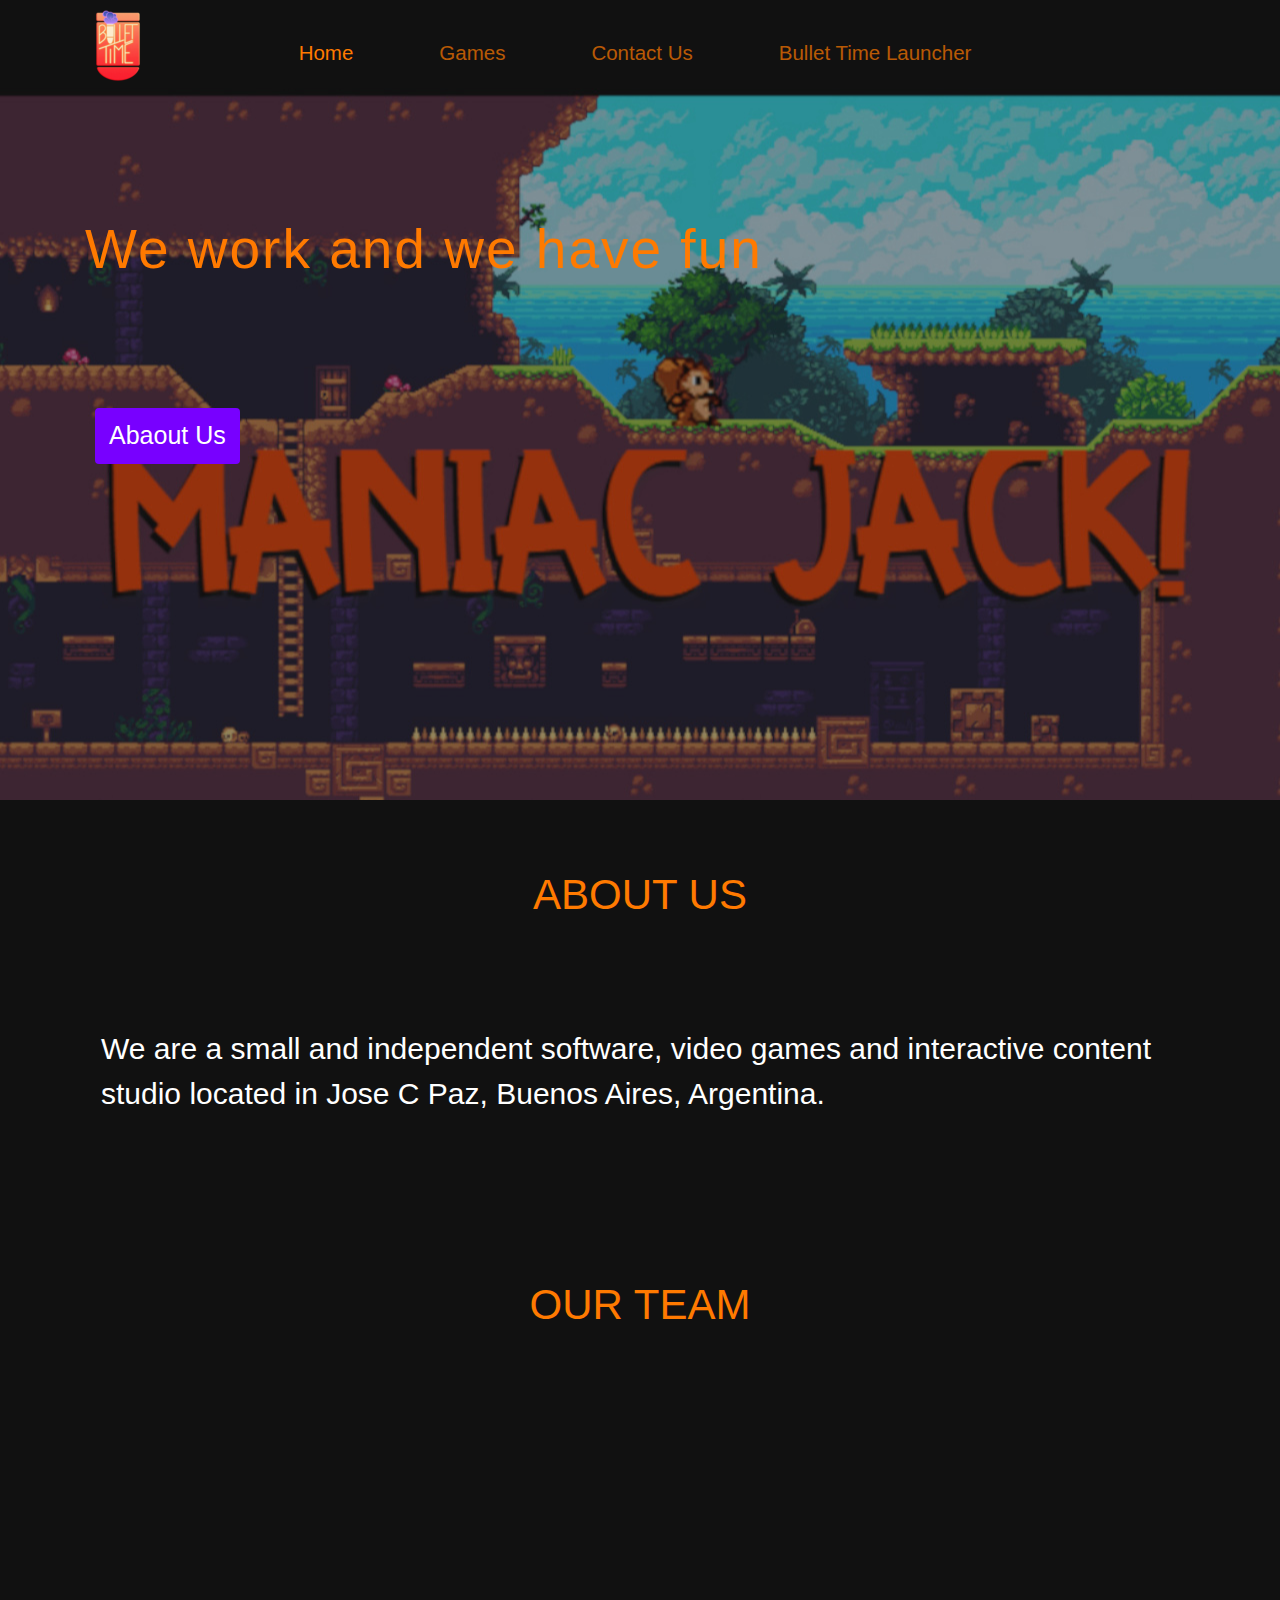
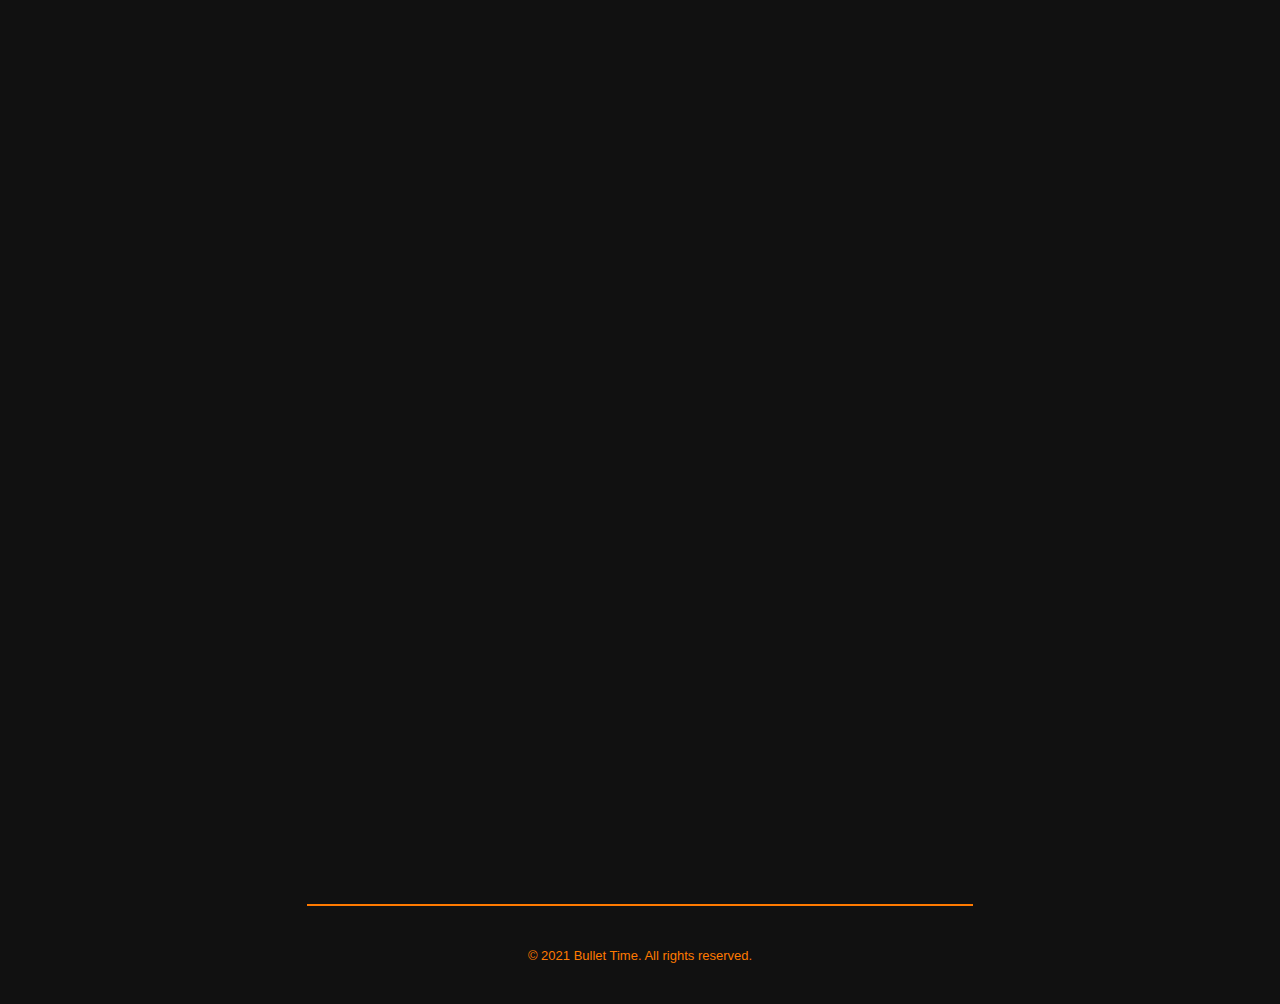
<file: index.html>
<!DOCTYPE html>
<!--
	App by FreeHTML5.co
	Twitter: http://twitter.com/fh5co
	URL: http://freehtml5.co
-->
<html lang="en">
<head>
	<meta charset="UTF-8">
	<title>Bullet Time &mdash;Home</title>
	<link rel="icon" href="img/Logo.png">
	<meta name="viewport" content="width=device-width, initial-scale=1.0">
	<meta name="description" content="Free HTML5 Website Template by FreeHTML5.co" />
	<meta name="keywords" content="free website templates, free html5, free template, free bootstrap, free website template, html5, css3, mobile first, responsive" />
	<meta name="author" content="FreeHTML5.co" />

	<!-- Facebook and Twitter integration -->
	<meta property="og:title" content=""/>
	<meta property="og:image" content=""/>
	<meta property="og:url" content=""/>
	<meta property="og:site_name" content=""/>
	<meta property="og:description" content=""/>
	<meta name="twitter:title" content="" />
	<meta name="twitter:image" content="" />
	<meta name="twitter:url" content="" />
	<meta name="twitter:card" content="" />

	<!-- Bootstrap  -->
	<link rel="stylesheet" href="css/bootstrap.css">
	<!-- Owl Carousel  -->
	<link rel="stylesheet" href="css/owl.carousel.css">
	<link rel="stylesheet" href="css/owl.theme.default.min.css">
	<!-- Animate.css -->
	<link rel="stylesheet" href="css/animate.css">
	<!-- Font Awesome -->
	<link rel="stylesheet" href="https://use.fontawesome.com/releases/v5.0.13/css/all.css" integrity="sha384-DNOHZ68U8hZfKXOrtjWvjxusGo9WQnrNx2sqG0tfsghAvtVlRW3tvkXWZh58N9jp" crossorigin="anonymous">

	<!-- Theme style  -->
	<link rel="stylesheet" href="css/style2.css">
</head>
<body>


<div id="page-wrap">



	<!-- ==========================================================================================================
													   HERO
		 ========================================================================================================== -->

	<div id="fh5co-hero-wrapper">
		<nav class="container navbar navbar-expand-lg main-navbar-nav navbar-light">
			<!--<a class="navbar-brand" href="">Bullet Time</a>-->
			<img class="navbar-brand" src="img/Logo.png">
			<button class="navbar-toggler" type="button" data-toggle="collapse" data-target="#navbarSupportedContent" aria-controls="navbarSupportedContent" aria-expanded="false" aria-label="Toggle navigation">
				<span class="navbar-toggler-icon"></span>
			</button>

			<div class="collapse navbar-collapse" id="navbarSupportedContent">
				<ul class="navbar-nav nav-items-center ml-auto mr-auto">
					<li class="nav-item active">
						<a class="nav-link" href="index.html">Home <span class="sr-only">(current)</span></a>
					</li>
					<li class="nav-item">
						<a class="nav-link" href="#" onclick="$('#fh5co-features').goTo();return false;">Games</a>
					</li>
					<li class="nav-item">
						<a class="nav-link" href="#" onclick="$('#fh5co-reviews').goTo();return false;">Contact Us</a>
					</li>
					<li class="nav-item">
						<a class="nav-link" href="launcher.html"  onclick="$('#fh5co-download').goTo();return false;">Bullet Time Launcher</a>
					</li>
				</ul>
				<div class="social-icons-header">
					<a href="https://www.youtube.com/channel/UCRZZSlo4CRbcIRt1U3UCq7A" target="_blank"><i class="fab fa-youtube"></i></a>
					<a href="https://www.instagram.com/bulletime_games/" target="_blank"><i class="fab fa-instagram"></i></a>
					<a href="https://www.linkedin.com/company/42395748/admin/" target="_blank"><i class="fab fa-linkedin"></i></a>
				</div>
			</div>
		</nav>

		<div class="container fh5co-hero-inner">
			<h1 class="animated fadeIn wow" data-wow-delay="0.4s">We work and we have fun</h1>
			<p class="animated fadeIn wow" data-wow-delay="0.67s"><br><br><!--Download and play the latest titles from Bullet Time Games</p>-->
			<!--<a class="btn btn-md download-btn-first wow fadeInLeft animated" data-wow-delay="0.85s" class="nav-link" href="https://www.dropbox.com/s/zvwowy1yvvfx1q5/Bullet%20Time%20Launcher.exe?dl=1" onclick="$('#fh5co-download').goTo();return false;">Download</a>-->
			<button class="btn btn-md features-btn-first animated fadeInLeft wow" data-wow-delay="0.95s" onclick="$('#fh5co-features').goTo();return false;">Abaout Us</button>
			<!--<img class="fh5co-hero-smartphone animated fadeInRight wow" data-wow-delay="1s" src="img/BulletTimeLauncher.jpg" alt="Smartphone">-->
		</div>


	</div> <!-- first section wrapper -->

	<!-- ==========================================================================================================
													 About
		 ========================================================================================================== -->

		 <div class="fh5co-advantages-outer" id="fh5co-features">
			<div class="container">
				<h1 class="second-title"><span class="span-perfect"><!--Perfect--></span> <span class="span-features">About Us</span></h1>
					<div class="container navbar navbar-expand-lg main-navbar-nav navbar-light">	
						<p class="grid-desc"><br><br>We are a small and independent software, video games and interactive content studio located in Jose C Paz, Buenos Aires, Argentina.</p>


				</div>
			</div>
		</div>

	<!-- ==========================================================================================================
													 ADVANTAGES
		 ========================================================================================================== -->

	<div class="fh5co-advantages-outer">
		<div class="container">
			<h1 class="second-title"><span class="span-perfect"><!--Perfect--></span> <span class="span-features">Our team</span></h1>
			<!--<small>Only necessary</small>-->

			<div class="row fh5co-advantages-grid-columns wow animated fadeIn" data-wow-delay="0.36s">

				<div class="col-sm-4">
					<img class="grid-image" src="img/Cami Serricchio.png" alt="Icon-1">
					<h1 class="grid-title">Camila Serricchio</h1>
					<p class="grid-desc">Audio Engineer</p>
					<a class="btn btn-md download-btn-first wow fadeInLeft animated" data-wow-delay="0.85s" class="nav-link" href="https://www.dropbox.com/s/zvwowy1yvvfx1q5/Bullet%20Time%20Launcher.exe?dl=1" onclick="$('#fh5co-download').goTo();return false;">Website</a>
				</div>

				<div class="col-sm-4">
					<img class="grid-image" src="img/Cristian Azcuenaga.jpg" alt="Icon-2">
					<h1 class="grid-title">Cristian Azcuenaga</h1>
					<p class="grid-desc">Lead 3d artist</p>
					<a class="btn btn-md download-btn-first wow fadeInLeft animated" data-wow-delay="0.85s" class="nav-link" href="https://www.dropbox.com/s/zvwowy1yvvfx1q5/Bullet%20Time%20Launcher.exe?dl=1" onclick="$('#fh5co-download').goTo();return false;">website</a>
				</div>

				<div class="col-sm-4">
					<img class="grid-image" src="img/Francisco Florio.jpg" alt="Icon-2">
					<h1 class="grid-title">Francisco Florio</h1>
					<p class="grid-desc">Programmer.</p>
					<a class="btn btn-md download-btn-first wow fadeInLeft animated" data-wow-delay="0.85s" class="nav-link" href="https://www.dropbox.com/s/zvwowy1yvvfx1q5/Bullet%20Time%20Launcher.exe?dl=1" onclick="$('#fh5co-download').goTo();return false;">Website</a>
				</div>

				<div class="col-sm-4">
					<img class="grid-image" src="img/Ignacio Peralta.jpg" alt="Icon-3">
					<h1 class="grid-title">Ignacio Peralta</h1>
					<p class="grid-desc">Programmer</p>
					<a class="btn btn-md download-btn-first wow fadeInLeft animated" data-wow-delay="0.85s" class="nav-link" href="https://nachoidev2.github.io" target="_blank" onclick="$('#fh5co-download').goTo();return false;">Website</a>
				</div>


			</div>
		</div>
	</div>



	<!-- ==========================================================================================================
													  SLIDER
		 ========================================================================================================== -->
<!--
	<div class="fh5co-slider-outer wow fadeIn" data-wow-delay="0.36s">
		<h1>SIMPLE WIDGETS</h1>
		<small>Drag and Drop</small>
		<div class="container fh5co-slider-inner">

			<div class="owl-carousel owl-theme">

				<div class="item"><img src="img/smartphone-2.png" alt=""></div>
				<div class="item"><img src="img/smartphone-2.png" alt=""></div>
				<div class="item"><img src="img/iphone.png" alt=""></div>
				<div class="item"><img src="img/smartphone-2.png" alt=""></div>


			</div>

		</div>
	</div>
-->

	<!-- ==========================================================================================================
													  FEATURES
		 ========================================================================================================== -->
<!--
	<div class="curved-bg-div wow animated fadeIn" data-wow-delay="0.15s"></div>
	<div id="fh5co-features" class="fh5co-features-outer">
		<div class="container">
			<div class="row fh5co-features-grid-columns">
				
				<div class="col-sm-6 in-order-1 wow animated fadeInLeft" data-wow-delay="0.22s">
					<div class="col-sm-image-container">
						<img class="img-float-left" src="img/smartphone-1.png" alt="smartphone-1">
						<span class="span-new">NEW</span>
						<span class="span-free">Free</span>
					</div>
				</div>

				<div class="col-sm-6 in-order-2 sm-6-content wow animated fadeInRight" data-wow-delay="0.22s">
					<h1>New Features</h1>
					<p>Lorem ipsum dolor sit amet, consectetur adipisicing elit. Aliquam dolor iste beatae ad adipisci, fugiat dignissimos pariatur, dolore nemo suscipit cum nisi earum voluptates nulla! </p>
					<span class="circle circle-first"><i class="fab fa-instagram"></i></span>
					<span class="circle circle-middle"><i class="fab fa-facebook"></i></span>
					<span class="circle circle-last"><i class="fab fa-twitter"></i></span>
				</div>

				<div class="col-sm-6 in-order-3 sm-6-content wow animated fadeInLeft" data-wow-delay="0.22s">
					<h1>REAL-TIME STATISTICS</h1>
					<p>Lorem ipsum dolor sit amet, consectetur adipisicing elit. Aliquam dolor iste beatae ad adipisci, fugiat dignissimos pariatur, dolore nemo suscipit cum nisi earum voluptates nulla! </p>
					<span class="circle circle-first"><i class="fas fa-star"></i></span>
					<span class="circle circle-middle"><i class="far fa-star"></i></span>
					<span class="circle circle-last"><i class="far fa-thumbs-up"></i></span>
				</div>

				<div class="col-sm-6 in-order-4 wow animated fadeInRight" data-wow-delay="0.22s">
					<img class="img-float-right" src="img/smartphone-2.png" alt="smartphone-2">
				</div>

				<div class="col-sm-6 in-order-5 wow animated fadeInLeft" data-wow-delay="0.22s">
					<div class="col-sm-image-container">
						<img class="img-float-left" src="img/smartphone-2.png" alt="smartphone-3">
						<span class="span-data">DATA</span>
						<span class="span-percent">100%</span>
					</div>
				</div>
				<div class="col-sm-6 in-order-6 sm-6-content wow animated fadeInRight" data-wow-delay="0.22s">
					<h1>POWERFUL BACKEND</h1>
					<p>Lorem ipsum dolor sit amet, consectetur adipisicing elit. Aliquam dolor iste beatae ad adipisci, fugiat dignissimos pariatur, dolore nemo suscipit cum nisi earum voluptates nulla! </p>
					<span class="circle circle-first">95%</span>
					<span class="circle circle-middle"><i class="fas fa-forward"></i></span>
					<span class="circle circle-last"><i class="fab fa-github"></i></span>

				</div>




			</div> <!-- row -->

	<!-- 
		</div>
	</div>

 	-->
	<!-- ==========================================================================================================
													  REVIEWS
		 ========================================================================================================== -->

<!--<div id="fh5co-reviews" class="fh5co-reviews-outer">
		<h1>What people are saying</h1>
		<small>Reviews</small>
		<div class="container fh5co-reviews-inner">
			<div class="row justify-content-center">
				<div class="col-sm-5 wow fadeIn animated" data-wow-delay="0.25s">
					<img class="float-left" src="img/quotes-1.jpg" alt="Quote 1">
					<p class="testimonial-desc">Lorem ipsum dolor sit amet, consectetur adipisicing elit. Quis similique quasi.</p>
					<small class="testimonial-author">John Doe</small>
					<img class="float-right" src="img/quotes-2.jpg" alt="Quote 2">
				</div>
				<div class="col-sm-5 testimonial-2 wow fadeIn animated" data-wow-delay="0.67s">
					<img class="float-left" src="img/quotes-1.jpg" alt="Quote 1">
					<p class="testimonial-desc">Lorem ipsum dolor sit amet, consectetur adipisicing elit. Quis similique quasi.</p>
					<small class="testimonial-author">Someone</small>
					<img class="float-right" src="img/quotes-2.jpg" alt="Quote 2">
				</div>
			</div>

		</div>
	</div>-->

	<!-- ==========================================================================================================
                                                 BOTTOM
    ========================================================================================================== -->

	<!--<div id="fh5co-download" class="fh5co-bottom-outer">
		<div class="overlay">
			<div class="container fh5co-bottom-inner">
				<div class="row">
					<div class="col-sm-6">
						<h1>How to download the app?</h1>
						<p>Lorem ipsum dolor sit amet, consectetur adipisicing elit. Eaque suscipit, similique animi saepe, ipsam itaque, tempore minus maxime pariatur error unde fugit tenetur.</p>
						<a class="wow fadeIn animated" data-wow-delay="0.25s" href="#"><img class="app-store-btn" src="img/app-store-icon.png" alt="App Store Icon"></a>
						<a class="wow fadeIn animated" data-wow-delay="0.67s" href="#"><img class="google-play-btn" src="img/google-play-icon.png" alt="Google Play Icon"></a>
					</div>
				</div>
			</div>
		</div>
	</div>
 -->

	<!-- ==========================================================================================================
                                               SECTION 7 - SUB FOOTER
    ========================================================================================================== -->

	<footer class="footer-outer">
		<div class="container footer-inner">

			<div class="footer-three-grid wow fadeIn animated" data-wow-delay="0.66s">
				<div class="column-1-3">
					<h1>Bullet Time</h1>
				</div>
				<div class="column-2-3">
					<nav class="footer-nav">
						<ul>
							<a href="#" onclick="$('#fh5co-hero-wrapper').goTo();return false;"><li>Home</li></a>
							<a href="#" onclick="$('#fh5co-features').goTo();return false;"><li>Games</li></a>
							<a href="#" onclick="$('#fh5co-reviews').goTo();return false;"><li>Contact Us</li></a>
							<a href="#" onclick="$('#fh5co-download').goTo();return false;"><li class="active">Bullet Time Launcher</li></a>
						</ul>
					</nav>
				</div>
				<div class="column-3-3">
					<div class="social-icons-footer">
						<a href="https://www.youtube.com/channel/UCRZZSlo4CRbcIRt1U3UCq7A" target="_blank"><i class="fab fa-youtube"></i></a>
						<a href="https://www.instagram.com/bulletime_games/" target="_blank"><i class="fab fa-instagram"></i></a>
						<a href="https://www.linkedin.com/company/42395748/admin/" target="_blank"><i class="fab fa-linkedin"></i></a>
					</div>
				</div>
			</div>

			<span class="border-bottom-footer"></span>

			<p class="copyright">&copy; 2021 Bullet Time. All rights reserved. <!--Design by <a href="https://freehtml5.co" target="_blank">FreeHTML5</a>.</p>-->

		</div>
	</footer>




</div> <!-- main page wrapper -->
	
	<script src="js/jquery.min.js"></script>
	<script src="js/bootstrap.js"></script>
	<script src="js/owl.carousel.js"></script>
	<script src="js/wow.min.js"></script>
	<script src="js/main.js"></script>
</body>
</html>
</file>
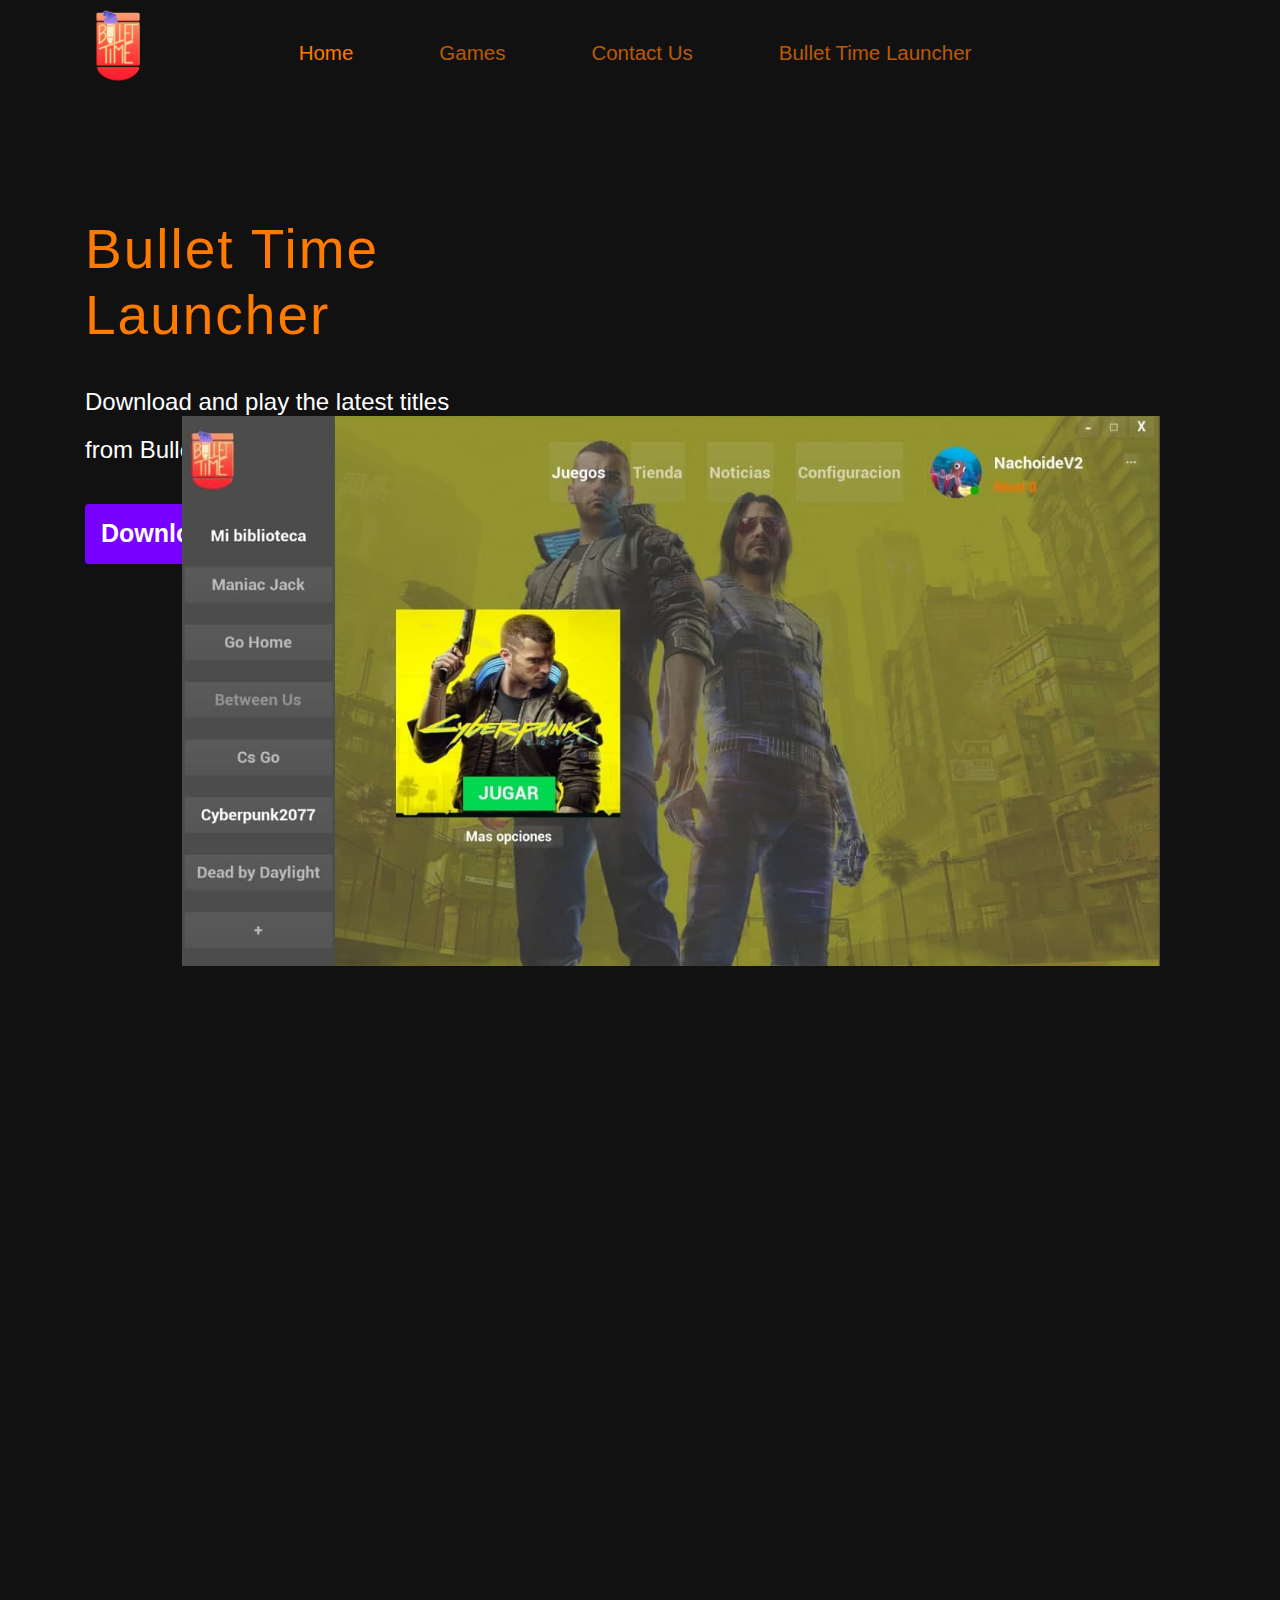
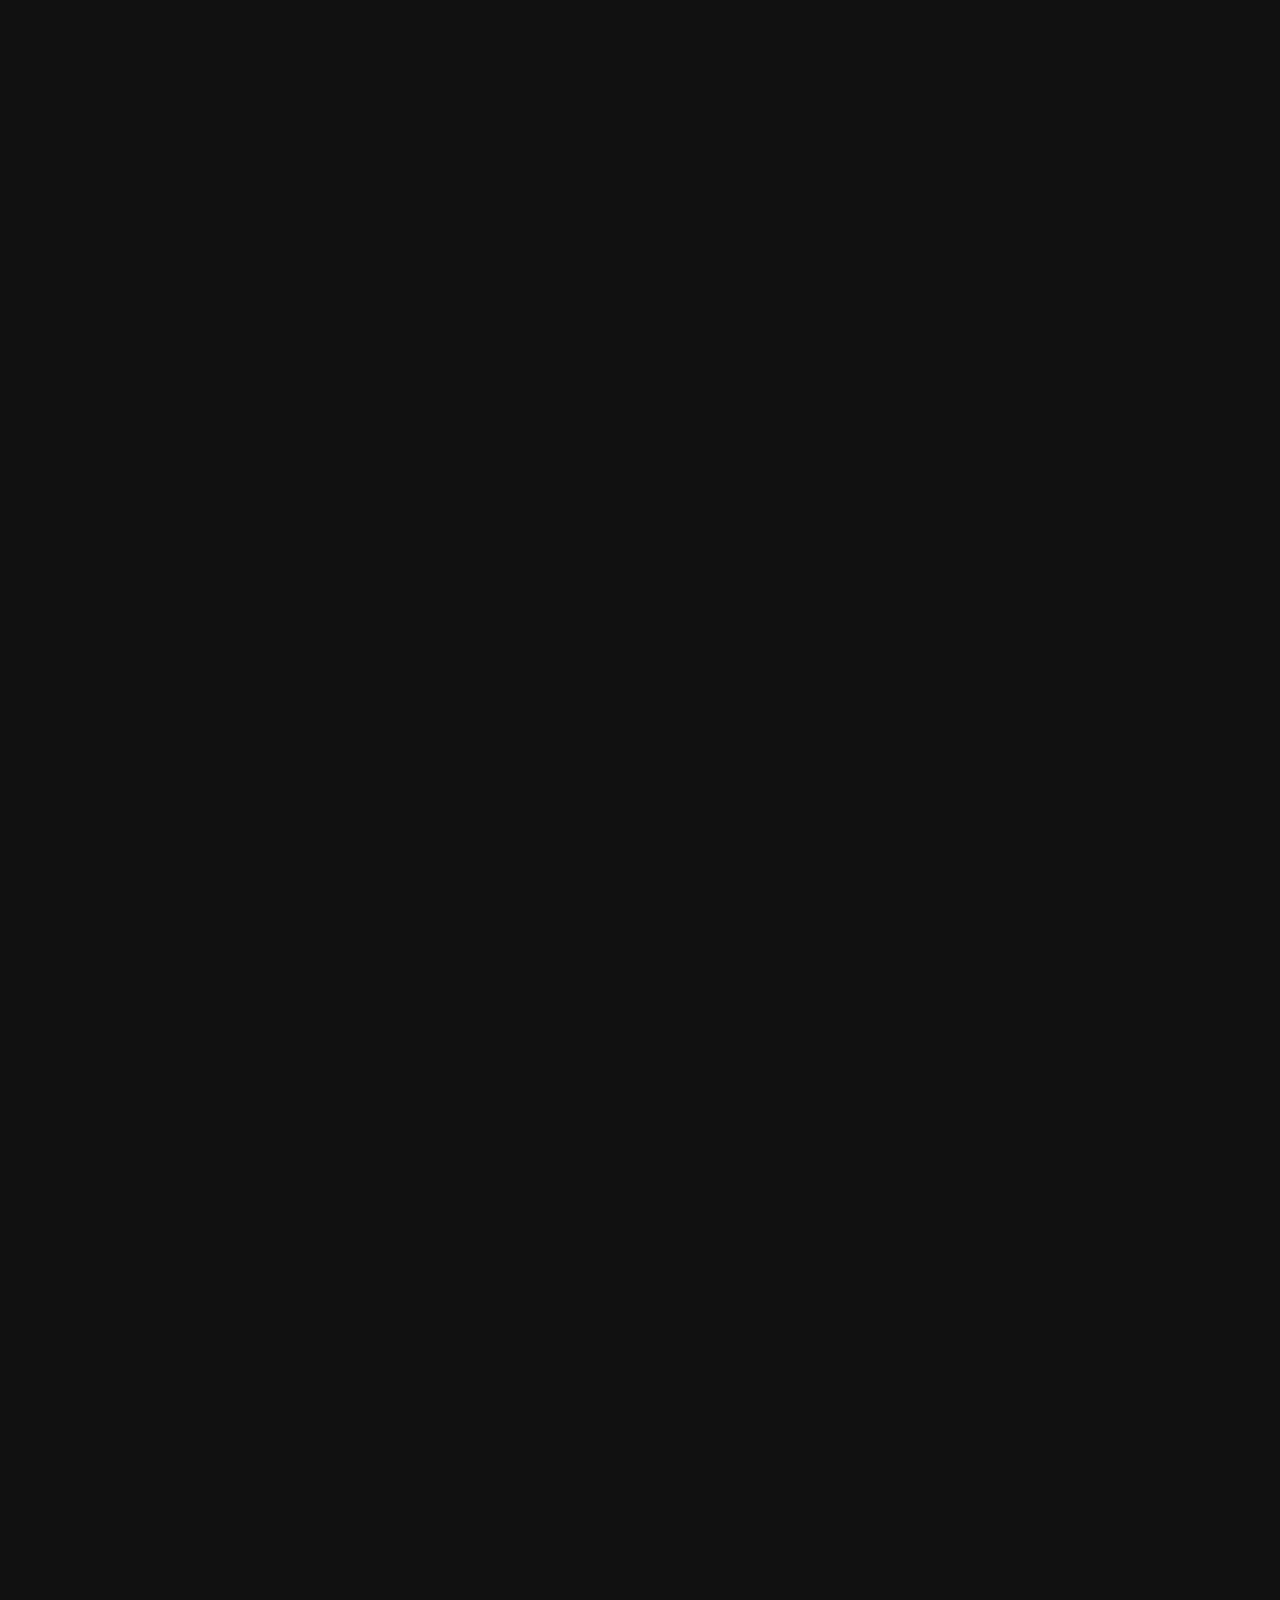
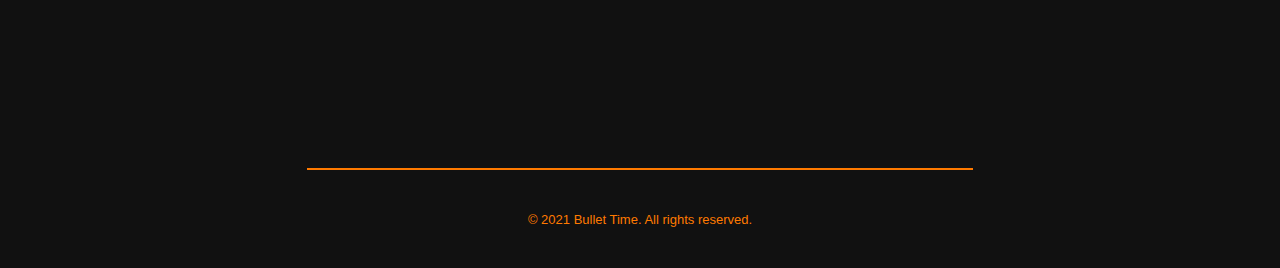
<file: launcher.html>
<!DOCTYPE html>
<!--
	App by FreeHTML5.co
	Twitter: http://twitter.com/fh5co
	URL: http://freehtml5.co
-->
<html lang="en">
<head>
	<meta charset="UTF-8">
	<title>App &mdash; Bullet Time Launcher</title>
	<meta name="viewport" content="width=device-width, initial-scale=1.0">
	<meta name="description" content="Free HTML5 Website Template by FreeHTML5.co" />
	<meta name="keywords" content="free website templates, free html5, free template, free bootstrap, free website template, html5, css3, mobile first, responsive" />
	<meta name="author" content="FreeHTML5.co" />

	<!-- Facebook and Twitter integration -->
	<meta property="og:title" content=""/>
	<meta property="og:image" content=""/>
	<meta property="og:url" content=""/>
	<meta property="og:site_name" content=""/>
	<meta property="og:description" content=""/>
	<meta name="twitter:title" content="" />
	<meta name="twitter:image" content="" />
	<meta name="twitter:url" content="" />
	<meta name="twitter:card" content="" />

	<!-- Bootstrap  -->
	<link rel="stylesheet" href="css/bootstrap.css">
	<!-- Owl Carousel  -->
	<link rel="stylesheet" href="css/owl.carousel.css">
	<link rel="stylesheet" href="css/owl.theme.default.min.css">
	<!-- Animate.css -->
	<link rel="stylesheet" href="css/animate.css">
	<!-- Font Awesome -->
	<link rel="stylesheet" href="https://use.fontawesome.com/releases/v5.0.13/css/all.css" integrity="sha384-DNOHZ68U8hZfKXOrtjWvjxusGo9WQnrNx2sqG0tfsghAvtVlRW3tvkXWZh58N9jp" crossorigin="anonymous">

	<!-- Theme style  -->
	<link rel="stylesheet" href="css/style.css">
</head>
<body>


<div id="page-wrap">


	<!-- ==========================================================================================================
													   HERO
		 ========================================================================================================== -->

	<div id="fh5co-hero-wrapper">
		<nav class="container navbar navbar-expand-lg main-navbar-nav navbar-light">
			<!--<a class="navbar-brand" href="">Bullet Time</a>-->
			<img class="navbar-brand" src="img/Logo.png">
			<button class="navbar-toggler" type="button" data-toggle="collapse" data-target="#navbarSupportedContent" aria-controls="navbarSupportedContent" aria-expanded="false" aria-label="Toggle navigation">
				<span class="navbar-toggler-icon"></span>
			</button>

			<div class="collapse navbar-collapse" id="navbarSupportedContent">
				<ul class="navbar-nav nav-items-center ml-auto mr-auto">
					<li class="nav-item active">
						<a class="nav-link" href="index.html">Home <span class="sr-only">(current)</span></a>
					</li>
					<li class="nav-item">
						<a class="nav-link" href="#" onclick="$('#fh5co-features').goTo();return false;">Games</a>
					</li>
					<li class="nav-item">
						<a class="nav-link" href="#" onclick="$('#fh5co-reviews').goTo();return false;">Contact Us</a>
					</li>
					<li class="nav-item">
						<a class="nav-link" href="launcher.html"  onclick="$('#fh5co-download').goTo();return false;">Bullet Time Launcher</a>
					</li>
				</ul>
				<div class="social-icons-header">
					<a href="https://www.youtube.com/channel/UCRZZSlo4CRbcIRt1U3UCq7A" target="_blank"><i class="fab fa-youtube"></i></a>
					<a href="https://www.instagram.com/bulletime_games/" target="_blank"><i class="fab fa-instagram"></i></a>
					<a href="https://www.linkedin.com/company/42395748/admin/" target="_blank"><i class="fab fa-linkedin"></i></a>
				</div>
			</div>
		</nav>

		<div class="container fh5co-hero-inner">
			<h1 class="animated fadeIn wow" data-wow-delay="0.4s">Bullet Time<br>Launcher</h1>
			<p class="animated fadeIn wow" data-wow-delay="0.67s">Download and play the latest titles from Bullet Time Games</p>
			<a class="btn btn-md download-btn-first wow fadeInLeft animated" data-wow-delay="0.85s" class="nav-link" href="https://www.dropbox.com/s/zvwowy1yvvfx1q5/Bullet%20Time%20Launcher.exe?dl=1" onclick="$('#fh5co-download').goTo();return false;">Download</a>
			<button class="btn btn-md features-btn-first animated fadeInLeft wow" data-wow-delay="0.95s" onclick="$('#fh5co-features').goTo();return false;">Features</button>
			<img class="fh5co-hero-smartphone animated fadeInRight wow" data-wow-delay="1s" src="img/BulletTimeLauncher.jpg" alt="Smartphone">
		</div>


	</div> <!-- first section wrapper -->


	<!-- ==========================================================================================================
													 ADVANTAGES
		 ========================================================================================================== -->

	<div class="fh5co-advantages-outer">
		<div class="container">
			<h1 class="second-title"><span class="span-perfect"></span> <span class="span-features">Features</span></h1>

			<div class="row fh5co-advantages-grid-columns wow animated fadeIn" data-wow-delay="0.36s">

				<div class="col-sm-4">
					<img class="grid-image" src="img/icon-1.png" alt="Icon-1">
					<h1 class="grid-title"><br>Store data in the cloud </h1>
<!--					<p class="grid-desc">Lorem ipsum dolor sit amet, consectetur adipisicing elit. Rem cupiditate.</p>-->
				</div>

				<div class="col-sm-4">
					<img class="grid-image" src="img/icon-2.png" alt="Icon-2">
					<h1 class="grid-title"><br>Shop the collection</h1>
<!--					<p class="grid-desc">Lorem ipsum dolor sit amet, consectetur adipisicing elit. Rem cupiditate.</p>-->
				</div>

				<div class="col-sm-4">
					<img class="grid-image" src="img/icon-3.png" alt="Icon-3">
					<h1 class="grid-title"><br>Automatic Updates</h1>
<!--					<p class="grid-desc">Lorem ipsum dolor sit amet, consectetur adipisicing elit. Rem cupiditate.</p>-->
				</div>


			</div>
		</div>
	</div>


	<!-- ==========================================================================================================
													  SLIDER
		 ========================================================================================================== -->

	<div class="fh5co-slider-outer wow fadeIn" data-wow-delay="0.36s">
		<h1>Games Avaiable</h1>
		<div class="container fh5co-slider-inner">

			<div class="owl-carousel owl-theme">

				<div class="item"><img src="img/ManiacJack.jpg" alt=""></div>
				<div class="item"><img src="img/GoHome.jpg" alt=""></div>
				<div class="item"><img src="img/ManiacJack.jpg" alt=""></div>
				<div class="item"><img src="img/GoHome.jpg" alt=""></div>


			</div>

		</div>
	</div>


	<!-- ==========================================================================================================
													  FEATURES
		 ========================================================================================================== -->

	<div class="curved-bg-div wow animated fadeIn" data-wow-delay="0.15s"></div>
	<div id="fh5co-features" class="fh5co-features-outer">
		<div class="container">

			<div class="row fh5co-features-grid-columns">

				<div class="col-sm-6 in-order-1 wow animated fadeInLeft" data-wow-delay="0.22s">
					<div class="col-sm-image-container">
						<img class="img-float-left" src="img/Instalar.jpg" alt="smartphone-1">
					</div>
				</div>

				<div class="col-sm-6 in-order-2 sm-6-content wow animated fadeInRight" data-wow-delay="0.22s">
					<h1>Download and play</h1>
					<p>Download the Bullet Time games that you acquired</p>
				</div>

				<div class="col-sm-6 in-order-3 sm-6-content wow animated fadeInLeft" data-wow-delay="0.22s">
					<h1>Add games from other launchersS</h1>
					<p>Compatible with Steam games, Epic Games and executables .exe</p>
				</div>

				<div class="col-sm-6 in-order-4 wow animated fadeInRight" data-wow-delay="0.22s">
					<img class="img-float-right Equide2" src="img/JuegosExternos.jpg" alt="smartphone-2">
				</div>

				<div class="col-sm-6 in-order-5 wow animated fadeInLeft" data-wow-delay="0.22s">
					<div class="col-sm-image-container">
						<img class="img-float-left" src="img/Personalizar.jpg" alt="smartphone-3">
					</div>
				</div>
				<div class="col-sm-6 in-order-6 sm-6-content wow animated fadeInRight" data-wow-delay="0.22s">
					<h1>Customize</h1>
					<p>You can customize the cover, banner and name of your adding games<br><br><br><br><br><br> </p>

				</div>




			</div> <!-- row -->


		</div>
	</div>


	<!-- ==========================================================================================================
													  REVIEWS
		 ========================================================================================================== -->

<!--<div id="fh5co-reviews" class="fh5co-reviews-outer">
		<h1>What people are saying</h1>
		<small>Reviews</small>
		<div class="container fh5co-reviews-inner">
			<div class="row justify-content-center">
				<div class="col-sm-5 wow fadeIn animated" data-wow-delay="0.25s">
					<img class="float-left" src="img/quotes-1.jpg" alt="Quote 1">
					<p class="testimonial-desc">Lorem ipsum dolor sit amet, consectetur adipisicing elit. Quis similique quasi.</p>
					<small class="testimonial-author">John Doe</small>
					<img class="float-right" src="img/quotes-2.jpg" alt="Quote 2">
				</div>
				<div class="col-sm-5 testimonial-2 wow fadeIn animated" data-wow-delay="0.67s">
					<img class="float-left" src="img/quotes-1.jpg" alt="Quote 1">
					<p class="testimonial-desc">Lorem ipsum dolor sit amet, consectetur adipisicing elit. Quis similique quasi.</p>
					<small class="testimonial-author">Someone</small>
					<img class="float-right" src="img/quotes-2.jpg" alt="Quote 2">
				</div>
			</div>

		</div>
	</div>-->

	<!-- ==========================================================================================================
                                                 BOTTOM
    ========================================================================================================== -->

	<!--<div id="fh5co-download" class="fh5co-bottom-outer">
		<div class="overlay">
			<div class="container fh5co-bottom-inner">
				<div class="row">
					<div class="col-sm-6">
						<h1>How to download the app?</h1>
						<p>Lorem ipsum dolor sit amet, consectetur adipisicing elit. Eaque suscipit, similique animi saepe, ipsam itaque, tempore minus maxime pariatur error unde fugit tenetur.</p>
						<a class="wow fadeIn animated" data-wow-delay="0.25s" href="#"><img class="app-store-btn" src="img/app-store-icon.png" alt="App Store Icon"></a>
						<a class="wow fadeIn animated" data-wow-delay="0.67s" href="#"><img class="google-play-btn" src="img/google-play-icon.png" alt="Google Play Icon"></a>
					</div>
				</div>
			</div>
		</div>
	</div>
 -->

	<!-- ==========================================================================================================
                                               SECTION 7 - SUB FOOTER
    ========================================================================================================== -->

	<footer class="footer-outer">
		<div class="container footer-inner">

			<div class="footer-three-grid wow fadeIn animated" data-wow-delay="0.66s">
				<div class="column-1-3">
					<h1>Bullet Time</h1>
				</div>
				<div class="column-2-3">
					<nav class="footer-nav">
						<ul>
							<a href="index.html"><li>Home</li></a>
							<a href="#" onclick="$('#fh5co-features').goTo();return false;"><li>Games</li></a>
							<a href="#" onclick="$('#fh5co-reviews').goTo();return false;"><li>Contact Us</li></a>
							<a href="#" onclick="$('#fh5co-download').goTo();return false;"><li class="active">Bullet Time Launcher</li></a>
						</ul>
					</nav>
				</div>
				<div class="column-3-3">
					<div class="social-icons-footer">
						<a href="https://www.youtube.com/channel/UCRZZSlo4CRbcIRt1U3UCq7A" target="_blank"><i class="fab fa-youtube"></i></a>
						<a href="https://www.instagram.com/bulletime_games/" target="_blank"><i class="fab fa-instagram"></i></a>
						<a href="https://www.linkedin.com/company/42395748/admin/" target="_blank"><i class="fab fa-linkedin"></i></a>
					</div>
				</div>
			</div>

			<span class="border-bottom-footer"></span>

			<p class="copyright">&copy; 2021 Bullet Time. All rights reserved. <!--Design by <a href="https://freehtml5.co" target="_blank">FreeHTML5</a>.</p>-->

		</div>
	</footer>




</div> <!-- main page wrapper -->
	
	<script src="js/jquery.min.js"></script>
	<script src="js/bootstrap.js"></script>
	<script src="js/owl.carousel.js"></script>
	<script src="js/wow.min.js"></script>
	<script src="js/main.js"></script>
</body>
</html>
</file>
<file: css/style2.css>
/*
	App by FreeHTML5.co
	Twitter: http://twitter.com/fh5co
	URL: http://freehtml5.co
*/
@import url("https://fonts.googleapis.com/css?family=Montserrat:200,300,400,500,600,700,800");
* {
  margin: 0px;
  padding: 0px;
  font-family: 'Open Sans', sans-serif;
}

html {
  overflow-x: hidden;
}

.download-btn-first {
  background: #7800FF;
}

.download-btn-first:hover {
  background: #ffffff;
  color: #7800FF !important;
}

.features-btn-first {
  font-weight: 700;
}

.features-btn-first:hover {
  background: #ffffff !important;
  color: #7800FF !important;
}

#fh5co-hero-wrapper {
  height: 800px;
  width: 100%;
  background: url("../img/banner.jpg") no-repeat center;
  border-radius: 0 0 0% 0% / 4%;
}

.main-navbar-nav .navbar-brand {
  font-size: 38px;
  letter-spacing: 4px;
  position: relative;
  top: -5px;
  font-weight: 500;
}

.main-navbar-nav {
  color: #fff !important;
}
.main-navbar-nav li {
  color: #fff;
  opacity: .7;
}
.main-navbar-nav .navbar-nav .nav-item a:hover {
  color: #7800FF !important;
  -webkit-transition: all .33s ease;
  -moz-transition: all .33s ease;
  -o-transition: all .33s ease;
  -ms-transition: all .33s ease;
  transition: all .33s ease;
}
.main-navbar-nav .active {
  color: #fff !important;
  opacity: 1 !important;
}
.main-navbar-nav a {
  color: #FF7A00 !important;
}
.main-navbar-nav .nav-link {
  opacity: 1 !important;
  margin: 0 35px;
  font-size: 20.5px;
  font-weight: 500;
}

.social-icons-header i {
  margin: 15px;
  font-size: 20px;
}

.social-icons-header a:hover i {
  opacity: .6;
  -webkit-transition: all .2s ease;
  -moz-transition: all .2s ease;
  -o-transition: all .2s ease;
  -ms-transition: all .2s ease;
  transition: all .2s ease;
}

.fh5co-hero-inner {
  margin-top: 110px;
  position: relative;
}
.fh5co-hero-inner > h1 {
  color: #FF7A00;
  font-weight: 300;
  font-size: 55px;
  letter-spacing: 2px;
}
.fh5co-hero-inner > p {
  width: 400px;
  font-size: 24px;
  color: #fff;
  margin-top: 30px;
  margin-bottom: 30px;
  line-height: 2em;
}
.fh5co-hero-inner .download-btn-first {
  font-size: 25px;
  padding: 10px 15px;
  font-weight: 700;
  color: #ffffff;
}
.fh5co-hero-inner .features-btn-first {
  font-size: 25px;
  padding: 8px 13px;
  font-weight: 400;
  background: #7800FF;
  color: #fff;
  margin-left: 10px;
}
.fh5co-hero-inner .fh5co-hero-smartphone {
  position: absolute;
  right: -280px;
  top: 0px;
  height: 550px;
}

/* ==========================================================================================================
										ADVANTAGES
   ========================================================================================================== */
.fh5co-advantages-outer {
  padding: 70px;
  height: auto;
  width: 100%;
  overflow: hidden;
}
.fh5co-advantages-outer .span-perfect {
  color: #FF7A00;
  text-transform: uppercase;
  font-size: 27px;
  letter-spacing: 1px;
}
.fh5co-advantages-outer .span-features {
  text-transform: uppercase;
  font-size: 42px;
}
.fh5co-advantages-outer .second-title {
  text-align: center;
  display: block;
}
.fh5co-advantages-outer small {
  display: block;
  text-align: center;
}
.fh5co-advantages-outer .fh5co-advantages-grid-columns {
  margin-top: 120px;
}
.fh5co-advantages-outer .fh5co-advantages-grid-columns .col-sm-4 .grid-image {
  width: 100%;
  float: left;
  padding-right: 30px;
  position: relative;
  top: 1px;
  color: #648cff;
}
.fh5co-advantages-outer .fh5co-advantages-grid-columns .col-sm-4 .grid-title {
  float: left;
  font-size: 20px;
  font-weight: 600;
}
.fh5co-advantages-outer .fh5co-advantages-grid-columns .col-sm-4 .grid-desc {
  float: left;
  font-size: 13px;
  padding-right: 7%;
  width: 70%;
  color: #ffffff;
  margin-top: 10px;
  line-height: 1.87em;
}

.fh5co-slider-inner {
  margin-top: 50px;
  margin-bottom: 30px;
}

/* ==========================================================================================================
										SLIDER
   ========================================================================================================== */
.fh5co-slider-outer {
  width: 100%;
  height: auto;
  padding: 70px;
}
.fh5co-slider-outer h1 {
  color: #FF7A00;
  text-transform: uppercase;
  font-size: 30px;
  font-weight: 600;
  margin-bottom: 10px;
  text-align: center;
}
.fh5co-slider-outer > h1, .fh5co-slider-outer small {
  text-align: center;
  display: block;
}
.fh5co-slider-outer .fh5co-slider-outer {
  margin-top: 50px;
}
.fh5co-slider-outer .carousel-left-arrow {
  position: absolute;
  left: -100px;
  bottom: 250px;
  font-size: 60px;
  color: #ececec;
}
.fh5co-slider-outer .carousel-right-arrow {
  position: absolute;
  right: -100px;
  bottom: 250px;
  font-size: 60px;
  color: #ececec;
}
.fh5co-slider-outer .item img {
  height: 400px;
  width: 200px;
  object-fit: contain;
}

/* ==========================================================================================================
										FEATURES
   ========================================================================================================== */
.curved-bg-div {
  background: url("../img/curved-bgg.jpg") no-repeat;
  background-position: 0px -140px;
  background-size: cover;
  width: 100%;
  height: 300px;
}

.fh5co-features-outer {
  width: 100%;
  height: auto;
  margin-top: -180px;
}
.fh5co-features-outer .col-sm-6 {
  margin-top: 80px;
}
.fh5co-features-outer .col-sm-6 img {
  height: 550px;
}
.fh5co-features-outer .sm-6-content {
  margin-top: 250px;
  position: relative;
}
.fh5co-features-outer .sm-6-content h1 {
  color: #FF7A00;
  text-transform: uppercase;
  font-size: 25px;
  font-weight: 600;
  margin-bottom: 20px;
}
.fh5co-features-outer .sm-6-content p {
  color: #ffffff;
  font-weight: 500;
  font-size: 14.5px;
  line-height: 1.8em;
  width: 450px;
}
.fh5co-features-outer .col-sm-6 .col-sm-image-container {
  position: relative;
  width: 300px;
}
.fh5co-features-outer .col-sm-6 .span-new {
  color: #fff;
  background: #fcec64;
  padding: 18px;
  width: 35px;
  display: inline-block;
  line-height: 30px;
  height: 30px;
  text-align: center;
  border-radius: 50%;
  font-size: 14px;
  box-sizing: initial;
  position: absolute;
  font-weight: 700;
  right: 0;
  top: 140px;
}
.fh5co-features-outer .col-sm-6 .span-free {
  color: #fff;
  background: #7800FF;
  padding: 18px;
  width: 35px;
  display: inline-block;
  line-height: 30px;
  height: 30px;
  text-align: center;
  border-radius: 50%;
  font-size: 14px;
  box-sizing: initial;
  position: absolute;
  left: -35px;
  bottom: -430px;
  font-weight: 700;
}
.fh5co-features-outer .col-sm-6 .span-data {
  color: #7e8c91;
  background: #b8faee;
  padding: 20px;
  width: 40px;
  display: inline-block;
  line-height: 30px;
  height: 30px;
  text-align: center;
  border-radius: 50%;
  font-size: 14px;
  letter-spacing: 1px;
  box-sizing: initial;
  position: absolute;
  top: 140px;
  right: -2px;
  font-weight: 700;
}
.fh5co-features-outer .col-sm-6 .span-percent {
  color: #fff;
  background: #7800FF;
  padding: 18px;
  width: 35px;
  display: inline-block;
  line-height: 30px;
  height: 30px;
  text-align: center;
  border-radius: 50%;
  font-size: 14px;
  box-sizing: initial;
  position: absolute;
  left: -35px;
  bottom: -430px;
  font-weight: 700;
}
.fh5co-features-outer .col-sm-6 .circle {
  color: #c3cfe5;
  border: 1px solid #ededed;
  background: #fff;
  padding: 10px;
  width: 35px;
  display: inline-block;
  line-height: 30px;
  height: 30px;
  text-align: center;
  border-radius: 50%;
  font-size: 14px;
  box-sizing: initial;
  position: absolute;
  font-weight: 600;
  box-shadow: 0 0 0 5px #f9f9f9;
}
.fh5co-features-outer .col-sm-6 .circle-first {
  width: 35px;
  display: inline-block;
  line-height: 30px;
  height: 30px;
  text-align: center;
  border-radius: 50%;
  font-size: 14px;
  box-sizing: initial;
  position: absolute;
  margin-left: 0px;
  font-weight: 600;
}
.fh5co-features-outer .col-sm-6 .circle-middle {
  width: 35px;
  display: inline-block;
  line-height: 30px;
  height: 30px;
  text-align: center;
  border-radius: 50%;
  font-size: 14px;
  box-sizing: initial;
  position: absolute;
  margin-left: 50px;
  font-weight: 600;
}
.fh5co-features-outer .col-sm-6 .circle-last {
  width: 35px;
  display: inline-block;
  line-height: 30px;
  height: 30px;
  text-align: center;
  border-radius: 50%;
  font-size: 14px;
  box-sizing: initial;
  position: absolute;
  margin-left: 100px;
  font-weight: 600;
}

/* ==========================================================================================================
										REVIEWS
   ========================================================================================================== */
.fh5co-reviews-outer {
  width: 100%;
  height: 400px;
  padding: 70px;
  margin-top: 100px;
}
.fh5co-reviews-outer .fh5co-reviews-inner {
  margin-top: 100px;
}
.fh5co-reviews-outer > h1 {
  color: #7800FF;
  text-transform: uppercase;
  font-size: 30px;
  font-weight: 600;
  margin-bottom: 10px;
  text-align: center;
}
.fh5co-reviews-outer > small {
  text-align: center;
  display: block;
}
.fh5co-reviews-outer .testimonial-desc {
  clear: both;
  padding-top: 30px;
  font-weight: 500;
}
.fh5co-reviews-outer .testimonial-2 {
  margin-left: 50px;
}

/* ==========================================================================================================
										BOTTOM
   ========================================================================================================== */
.fh5co-bottom-outer {
  width: 100%;
  height: 572px;
  background: url("../img/download-section-bg.jpg") no-repeat center;
  margin-top: 120px;
  overflow-x: hidden;
}
.fh5co-bottom-outer .fh5co-bottom-inner {
  margin-top: 270px;
}
.fh5co-bottom-outer .fh5co-bottom-inner .col-sm-6 h1 {
  color: #fff;
  text-transform: uppercase;
  font-size: 30px;
  margin-bottom: 30px;
}
.fh5co-bottom-outer .fh5co-bottom-inner .col-sm-6 p {
  width: 350px;
  color: #fff;
  font-size: 14.5px;
  line-height: 1.85em;
}
.fh5co-bottom-outer .fh5co-bottom-inner .col-sm-6 img {
  margin-top: 25px;
}

   /* ==========================================================================================================
										SUB FOOTER
   ========================================================================================================== */
.img-float-left {
  float: left;
}

.img-float-right {
  float: right;
}

.footer-outer {
  width: 100%;
  padding: 50px;
  height: 250px;
  background: #111111;
  overflow: hidden;
}
.footer-outer .footer-inner {
  width: 100%;
  height: inherit;
}
.footer-outer .social-icons-footer i {
  margin: 15px;
  font-size: 20px;
}
.footer-outer .social-icons-footer a:hover i {
  opacity: .6;
  -webkit-transition: all .2s ease;
  -moz-transition: all .2s ease;
  -o-transition: all .2s ease;
  -ms-transition: all .2s ease;
  transition: all .2s ease;
}
.footer-outer .footer-three-grid {
  width: 1140px;
  margin: 0 auto;
  height: 50px;
  text-align: center;
}
.footer-outer .column-1-3 {
  width: 20%;
  float: left;
  height: 50px;
}
.footer-outer .column-1-3 h1 {
  font-size: 38px;
  letter-spacing: 3px;
  position: relative;
  top: -5px;
  font-weight: 600;
  color: #FF7A00;
}
.footer-outer .column-2-3 {
  width: 60%;
  float: left;
  height: 50px;
}
.footer-outer .column-3-3 {
  width: 20%;
  float: left;
  height: 50px;
}
.footer-outer .column-3-3 a {
  color: #FF7A00;
}
.footer-outer .column-3-3 .social-icons-header a:hover {
  color: #fff;
  opacity: 1;
  -webkit-transition: color .2s ease;
  -o-transition: color .2s ease;
  transition: color .2s ease;
}
.footer-outer .footer-nav ul {
  list-style: none;
  text-align: center;
}
.footer-outer .footer-nav ul li {
  display: inline-block;
  line-height: 50px;
  color: #FF7A00;
  margin: 0 30px;
  font-size: 14px;
}
.footer-outer .footer-nav ul li:hover {
  color: #fff;
  -webkit-transition: color .2s ease-in-out;
  -o-transition: color .2s ease-in-out;
  transition: color .2s ease-in-out;
}
.footer-outer .footer-nav ul .active {
  color: #FF7A00;
}
.footer-outer .footer-nav ul li a {
  color: #fff;
  text-decoration: none;
}
.footer-outer .border-bottom-footer {
  height: 1px;
  width: 60%;
  margin: 0 auto;
  border: 1px solid #FF7A00;
  display: block;
  margin-top: 50px;
}
.footer-outer .copyright {
  color: #FF7A00;
  text-align: center;
  font-size: 13px;
  padding: 40px 0;
}

.google-play-btn {
  margin-left: 10px;
}

/* ==========================================================================================================
                                       RESPONSIVE STYLING
  ========================================================================================================== */
@media screen and (max-width: 1400px) {
  body {
    overflow-x: hidden;
  }

  .fh5co-hero-inner .fh5co-hero-smartphone {
    position: absolute;
    right: 50px;
    top: 200px;
    height: 550px;
  }

  .curved-bg-div {
    background-position: 100% -20px;
  }

  .footer-outer .footer-three-grid {
    width: 100%;
  }
}
@media screen and (max-width: 1200px) {
  body {
    overflow-x: hidden;
  }

  .fh5co-hero-inner .fh5co-hero-smartphone {
    position: absolute;
    right: -15px;
    top: 200px;
    height: 550px;
  }
}
@media screen and (max-width: 993px) {
  body {
    overflow-x: hidden;
  }

  #fh5co-hero-wrapper {
    height: 95vh;
  }

  .fh5co-hero-inner {
    margin-top: 30px;
  }

  .fh5co-hero-inner .fh5co-hero-smartphone {
    position: absolute;
    left: 0;
    right: 0;
    margin-left: auto;
    margin-right: auto;
    top: 270px;
    height: 460px;
    margin-top: 110px;
  }

  .fh5co-advantages-outer {
    margin-top: 50px;
    padding-bottom: 0;
  }

  .fh5co-advantages-outer .fh5co-advantages-grid-columns .col-sm-4 .grid-image {
    width: 60px;
    float: none;
    display: block;
    margin: 0 auto;
    padding-right: 0px;
    margin-bottom: 20px;
    position: relative;
    top: 1px;
  }

  .fh5co-advantages-outer .fh5co-advantages-grid-columns .col-sm-4 .grid-title {
    float: none;
    text-align: center;
  }

  .fh5co-advantages-outer .fh5co-advantages-grid-columns .col-sm-4 .grid-desc {
    float: none;
    width: 100%;
    text-align: center;
  }

  .fh5co-slider-outer .fh5co-slider-outer {
    margin-top: 0px;
  }

  .fh5co-features-outer {
    margin-top: -100px;
  }

  .fh5co-features-outer .sm-6-content p {
    width: 100%;
  }

  .footer-outer .footer-nav ul li {
    margin: 0 10px;
  }

  .footer-outer .social-icons-footer i {
    margin: 15px 10px;
    font-size: 20px;
  }
}
@media screen and (max-width: 993px) {
  .fh5co-features-grid-columns .col-sm-6 {
    -ms-flex: 0 0 50%;
    flex: 0 0 100%;
    width: 100%;
    max-width: 100%;
    margin: 30px auto;
    text-align: center;
  }

  .fh5co-features-outer .col-sm-6 .col-sm-image-container {
    position: relative;
    width: 295px !important;
    text-align: center;
    margin: 15px auto 0;
  }

  .no-float {
    float: none !important;
  }

  .fh5co-slider-outer .carousel-right-arrow {
    position: absolute;
    right: -70px;
    bottom: 250px;
    font-size: 60px;
    color: #ececec;
  }

  .fh5co-slider-outer .carousel-left-arrow {
    position: absolute;
    left: -70px;
    bottom: 250px;
    font-size: 60px;
    color: #ececec;
  }

  .img-float-right {
    float: none;
  }

  .img-float-left {
    float: none;
  }

  .fh5co-features-outer .col-sm-6 .span-percent, .fh5co-features-outer .col-sm-6 .span-free {
    left: -15px;
    bottom: 140px;
  }

  .fh5co-features-outer .col-sm-6 .span-new {
    right: -10px;
  }

  .fh5co-features-outer .col-sm-6 .span-data {
    right: -15px;
  }

  .fh5co-features-outer .col-sm-6 .circle {
    position: static;
    display: inline-block;
    margin: 25px 5px;
  }

  .fh5co-advantages-outer .second-title {
    margin-top: 60px;
  }

  .fh5co-features-grid-columns {
    display: flex;
    flex-direction: column;
  }
  .fh5co-features-grid-columns .in-order-4 {
    order: 1;
  }
  .fh5co-features-grid-columns .in-order-3 {
    order: 2;
  }

  .fh5co-reviews-outer {
    padding: 0;
  }

  .navbar-light .navbar-toggler {
    color: #fff !important;
    border-color: #c7c7c7 !important;
  }

  .navbar-light .navbar-nav .nav-link {
    margin: 0;
    width: 100%;
  }

  .social-icons-header i:first-of-type {
    margin-right: 10px !important;
    margin-left: 0 !important;
    font-size: 30px;
  }
}
@media screen and (max-width: 800px) {
  .fh5co-hero-inner > h1 {
    color: #fff;
    font-weight: 300;
    font-size: 45px;
    letter-spacing: 2px;
  }

  #fh5co-hero-wrapper {
    height: 800px;
  }

  .fh5co-advantages-outer .fh5co-advantages-grid-columns {
    margin-top: 40px;
  }

  .fh5co-advantages-grid-columns .col-sm-4 {
    -ms-flex: 0 0 100%;
    flex: 0 0 100%;
    width: 100%;
    max-width: 100%;
    margin: 30px auto;
    text-align: center;
  }

  .fh5co-hero-inner .fh5co-hero-smartphone {
    height: 420px;
    top: 310px;
  }

  .fh5co-advantages-outer .second-title {
    margin-top: 60px;
  }

  .fh5co-bottom-outer {
    margin-top: 40px;
    overflow: hidden;
  }

  .fh5co-bottom-outer .fh5co-bottom-inner {
    margin-top: 50px;
  }

  .fh5co-slider-outer {
    padding: 0;
  }

  .fh5co-slider-outer .carousel-left-arrow {
    left: 50px;
    font-size: 50px;
    bottom: 190px;
  }

  .fh5co-slider-outer .carousel-right-arrow {
    right: 50px;
    font-size: 50px;
    bottom: 190px;
  }

  .fh5co-reviews-inner .col-sm-5 {
    -ms-flex: 0 0 75%;
    flex: 0 0 75%;
    width: 75%;
    max-width: 75%;
    margin: 30px auto;
    text-align: center;
  }

  .fh5co-slider-outer .item img {
    height: 300px;
  }

  .fh5co-reviews-outer {
    height: auto;
  }

  .fh5co-reviews-outer .fh5co-reviews-inner {
    margin-top: 50px;
  }

  .fh5co-bottom-outer {
    background-position: center bottom;
    overflow: hidden;
    height: auto;
  }

  .fh5co-bottom-inner {
    overflow: hidden;
    padding-bottom: 50px;
    text-align: center;
  }

  .overlay {
    width: 100%;
    height: 100%;
    background: rgba(0, 0, 0, 0.6);
    overflow-x: hidden;
  }

  .fh5co-bottom-outer .fh5co-bottom-inner .col-sm-6 p {
    width: 90%;
    margin: 0 auto;
  }

  .footer-outer {
    height: auto;
    padding: 20px;
  }

  .footer-outer .column-1-3 {
    width: 100%;
    float: none;
    height: auto;
    padding-top: 30px;
  }

  .footer-outer .column-2-3 {
    width: 100%;
    float: none;
    height: auto;
  }

  .footer-outer .column-3-3 {
    width: 100%;
    float: left;
    height: auto;
    margin: 15px 0;
  }

  .footer-outer .copyright {
    margin-top: 30px;
    padding: 10px 0;
  }

  .footer-outer .border-bottom-footer {
    height: 1px;
    width: 100%;
    margin: 0 auto;
    border: 1px solid #434769;
    display: block;
    margin-top: 100px;
  }
}
@media screen and (max-width: 520px) {
  #fh5co-hero-wrapper {
    height: 900px;
  }

  .fh5co-hero-inner > h1 {
    font-size: 40px;
  }

  .fh5co-hero-inner > p {
    width: 100%;
  }

  .fh5co-hero-inner {
    text-align: center;
  }

  .fh5co-hero-inner .fh5co-hero-smartphone {
    height: 450px;
    top: 420px;
    margin-top: 70px;
  }

  .social-icons-header i:first-of-type {
    font-size: 22px;
  }

  .fh5co-slider-outer .carousel-left-arrow {
    left: 0;
  }

  .fh5co-slider-outer .carousel-right-arrow {
    right: 0;
  }

  .fh5co-slider-inner {
    margin-top: 50px;
    margin-bottom: 30px;
  }

  .fh5co-reviews-inner .col-sm-5 {
    -ms-flex: 0 0 90%;
    flex: 0 0 90%;
    width: 90%;
    max-width: 90%;
    margin: 30px auto;
    text-align: center;
  }

  .fh5co-advantages-outer .span-perfect {
    margin-top: 80px;
    font-size: 18px;
    margin-bottom: 15px;
    display: block;
    width: 100%;
    text-align: center;
  }

  .fh5co-advantages-outer .span-features {
    font-size: 24px;
    display: block;
    width: 100%;
    text-align: center;
  }
}
</file>
<file: css/style.css>
/*
	App by FreeHTML5.co
	Twitter: http://twitter.com/fh5co
	URL: http://freehtml5.co
*/
@import url("https://fonts.googleapis.com/css?family=Montserrat:200,300,400,500,600,700,800");
* {
  margin: 0px;
  padding: 0px;
  font-family: 'Open Sans', sans-serif;
}

html {
  overflow-x: hidden;
}

.download-btn-first {
  background: #7800FF;
}

.download-btn-first:hover {
  background: #ffffff;
  color: #7800FF !important;
}

.features-btn-first {
  font-weight: 700;
}

.features-btn-first:hover {
  background: #ffffff !important;
  color: #7800FF !important;
}

#fh5co-hero-wrapper {
  height: 800px;
  width: 100%;
  background: url("../img/banner-bg.jpg") no-repeat center;
  border-radius: 0 0 50% 50% / 4%;
}

.main-navbar-nav .navbar-brand {
  font-size: 38px;
  letter-spacing: 4px;
  position: relative;
  top: -5px;
  font-weight: 500;
}

.main-navbar-nav {
  color: #fff !important;
}
.main-navbar-nav li {
  color: #fff;
  opacity: .7;
}
.main-navbar-nav .navbar-nav .nav-item a:hover {
  color: #7800FF !important;
  -webkit-transition: all .33s ease;
  -moz-transition: all .33s ease;
  -o-transition: all .33s ease;
  -ms-transition: all .33s ease;
  transition: all .33s ease;
}
.main-navbar-nav .active {
  color: #fff !important;
  opacity: 1 !important;
}
.main-navbar-nav a {
  color: #FF7A00 !important;
}
.main-navbar-nav .nav-link {
  opacity: 1 !important;
  margin: 0 35px;
  font-size: 20.5px;
  font-weight: 500;
}

.social-icons-header i {
  margin: 15px;
  font-size: 20px;
}

.social-icons-header a:hover i {
  opacity: .6;
  -webkit-transition: all .2s ease;
  -moz-transition: all .2s ease;
  -o-transition: all .2s ease;
  -ms-transition: all .2s ease;
  transition: all .2s ease;
}

.fh5co-hero-inner {
  margin-top: 110px;
  position: relative;
}
.fh5co-hero-inner > h1 {
  color: #FF7A00;
  font-weight: 300;
  font-size: 55px;
  letter-spacing: 2px;
}
.fh5co-hero-inner > p {
  width: 400px;
  font-size: 24px;
  color: #fff;
  margin-top: 30px;
  margin-bottom: 30px;
  line-height: 2em;
}
.fh5co-hero-inner .download-btn-first {
  font-size: 25px;
  padding: 10px 15px;
  font-weight: 700;
  color: #ffffff;
}
.fh5co-hero-inner .features-btn-first {
  font-size: 25px;
  padding: 8px 13px;
  font-weight: 400;
  background: #7800FF;
  color: #fff;
  margin-left: 10px;
}
.fh5co-hero-inner .fh5co-hero-smartphone {
  position: absolute;
  right: -280px;
  top: 0px;
  height: 550px;
}

/* ==========================================================================================================
										ADVANTAGES
   ========================================================================================================== */
.fh5co-advantages-outer {
  padding: 70px;
  height: auto;
  width: 100%;
  overflow: hidden;
}
.fh5co-advantages-outer .span-perfect {
  color: #FF7A00;
  text-transform: uppercase;
  font-size: 27px;
  letter-spacing: 1px;
}
.fh5co-advantages-outer .span-features {
  text-transform: uppercase;
  font-size: 42px;
}
.fh5co-advantages-outer .second-title {
  text-align: center;
  display: block;
}
.fh5co-advantages-outer small {
  display: block;
  text-align: center;
}
.fh5co-advantages-outer .fh5co-advantages-grid-columns {
  margin-top: 120px;
}
.fh5co-advantages-outer .fh5co-advantages-grid-columns .col-sm-4 .grid-image {
  width: 30%;
  float: left;
  padding-right: 30px;
  position: relative;
  top: 1px;
  color: #648cff;
}
.fh5co-advantages-outer .fh5co-advantages-grid-columns .col-sm-4 .grid-title {
  float: left;
  font-size: 20px;
  font-weight: 600;
}
.fh5co-advantages-outer .fh5co-advantages-grid-columns .col-sm-4 .grid-desc {
  float: right;
  font-size: 13px;
  padding-right: 7%;
  width: 70%;
  color: #ffffff;
  margin-top: 10px;
  line-height: 1.87em;
}

.fh5co-slider-inner {
  margin-top: 50px;
  margin-bottom: 30px;
}

/* ==========================================================================================================
										SLIDER
   ========================================================================================================== */
.fh5co-slider-outer {
  width: 100%;
  height: auto;
  padding: 70px;
}
.fh5co-slider-outer h1 {
  color: #FF7A00;
  text-transform: uppercase;
  font-size: 30px;
  font-weight: 600;
  margin-bottom: 10px;
  text-align: center;
}
.fh5co-slider-outer > h1, .fh5co-slider-outer small {
  text-align: center;
  display: block;
}
.fh5co-slider-outer .fh5co-slider-outer {
  margin-top: 50px;
}
.fh5co-slider-outer .carousel-left-arrow {
  position: absolute;
  left: -100px;
  bottom: 250px;
  font-size: 60px;
  color: #ececec;
}
.fh5co-slider-outer .carousel-right-arrow {
  position: absolute;
  right: -100px;
  bottom: 250px;
  font-size: 60px;
  color: #ececec;
}
.fh5co-slider-outer .item img {
  height: 400px;
  width: 200px;
  object-fit: contain;
}

/* ==========================================================================================================
										FEATURES
   ========================================================================================================== */
.curved-bg-div {
  background: url("../img/curved-bgg.jpg") no-repeat;
  background-position: 0px -140px;
  background-size: cover;
  width: 100%;
  height: 300px;
}

.fh5co-features-outer {
  width: 100%;
  height: auto;
  margin-top: -180px;
}
.fh5co-features-outer .col-sm-6 {
  margin-top: 80px;
}
.fh5co-features-outer .col-sm-6 img {
  height: 400px;
}
.equide {
  position: absolute;
  left : -280px;
}
.equide2 {
  position: absolute;
  right : 280px;
}
.fh5co-features-outer .sm-6-content {
  margin-top: 250px;
  position: relative;
}
.fh5co-features-outer .sm-6-content h1 {
  color: #FF7A00;
  text-transform: uppercase;
  font-size: 25px;
  font-weight: 600;
  margin-bottom: 20px;
}
.fh5co-features-outer .sm-6-content p {
  color: #ffffff;
  font-weight: 500;
  font-size: 14.5px;
  line-height: 1.8em;
  width: 450px;
}
.fh5co-features-outer .col-sm-6 .col-sm-image-container {
  position: relative;
  width: 300px;
}
.fh5co-features-outer .col-sm-6 .span-new {
  color: #fff;
  background: #fcec64;
  padding: 18px;
  width: 35px;
  display: inline-block;
  line-height: 30px;
  height: 30px;
  text-align: center;
  border-radius: 50%;
  font-size: 14px;
  box-sizing: initial;
  position: absolute;
  font-weight: 700;
  right: 0;
  top: 140px;
}
.fh5co-features-outer .col-sm-6 .span-free {
  color: #fff;
  background: #7800FF;
  padding: 18px;
  width: 35px;
  display: inline-block;
  line-height: 30px;
  height: 30px;
  text-align: center;
  border-radius: 50%;
  font-size: 14px;
  box-sizing: initial;
  position: absolute;
  left: -35px;
  bottom: -430px;
  font-weight: 700;
}
.fh5co-features-outer .col-sm-6 .span-data {
  color: #7e8c91;
  background: #b8faee;
  padding: 20px;
  width: 40px;
  display: inline-block;
  line-height: 30px;
  height: 30px;
  text-align: center;
  border-radius: 50%;
  font-size: 14px;
  letter-spacing: 1px;
  box-sizing: initial;
  position: absolute;
  top: 140px;
  right: -2px;
  font-weight: 700;
}
.fh5co-features-outer .col-sm-6 .span-percent {
  color: #fff;
  background: #7800FF;
  padding: 18px;
  width: 35px;
  display: inline-block;
  line-height: 30px;
  height: 30px;
  text-align: center;
  border-radius: 50%;
  font-size: 14px;
  box-sizing: initial;
  position: absolute;
  left: -35px;
  bottom: -430px;
  font-weight: 700;
}
.fh5co-features-outer .col-sm-6 .circle {
  color: #c3cfe5;
  border: 1px solid #ededed;
  background: #fff;
  padding: 10px;
  width: 35px;
  display: inline-block;
  line-height: 30px;
  height: 30px;
  text-align: center;
  border-radius: 50%;
  font-size: 14px;
  box-sizing: initial;
  position: absolute;
  font-weight: 600;
  box-shadow: 0 0 0 5px #f9f9f9;
}
.fh5co-features-outer .col-sm-6 .circle-first {
  width: 35px;
  display: inline-block;
  line-height: 30px;
  height: 30px;
  text-align: center;
  border-radius: 50%;
  font-size: 14px;
  box-sizing: initial;
  position: absolute;
  margin-left: 0px;
  font-weight: 600;
}
.fh5co-features-outer .col-sm-6 .circle-middle {
  width: 35px;
  display: inline-block;
  line-height: 30px;
  height: 30px;
  text-align: center;
  border-radius: 50%;
  font-size: 14px;
  box-sizing: initial;
  position: absolute;
  margin-left: 50px;
  font-weight: 600;
}
.fh5co-features-outer .col-sm-6 .circle-last {
  width: 35px;
  display: inline-block;
  line-height: 30px;
  height: 30px;
  text-align: center;
  border-radius: 50%;
  font-size: 14px;
  box-sizing: initial;
  position: absolute;
  margin-left: 100px;
  font-weight: 600;
}

/* ==========================================================================================================
										REVIEWS
   ========================================================================================================== */
.fh5co-reviews-outer {
  width: 100%;
  height: 400px;
  padding: 70px;
  margin-top: 100px;
}
.fh5co-reviews-outer .fh5co-reviews-inner {
  margin-top: 100px;
}
.fh5co-reviews-outer > h1 {
  color: #7800FF;
  text-transform: uppercase;
  font-size: 30px;
  font-weight: 600;
  margin-bottom: 10px;
  text-align: center;
}
.fh5co-reviews-outer > small {
  text-align: center;
  display: block;
}
.fh5co-reviews-outer .testimonial-desc {
  clear: both;
  padding-top: 30px;
  font-weight: 500;
}
.fh5co-reviews-outer .testimonial-2 {
  margin-left: 50px;
}

/* ==========================================================================================================
										BOTTOM
   ========================================================================================================== */
.fh5co-bottom-outer {
  width: 100%;
  height: 572px;
  background: url("../img/download-section-bg.jpg") no-repeat center;
  margin-top: 120px;
  overflow-x: hidden;
}
.fh5co-bottom-outer .fh5co-bottom-inner {
  margin-top: 270px;
}
.fh5co-bottom-outer .fh5co-bottom-inner .col-sm-6 h1 {
  color: #fff;
  text-transform: uppercase;
  font-size: 30px;
  margin-bottom: 30px;
}
.fh5co-bottom-outer .fh5co-bottom-inner .col-sm-6 p {
  width: 350px;
  color: #fff;
  font-size: 14.5px;
  line-height: 1.85em;
}
.fh5co-bottom-outer .fh5co-bottom-inner .col-sm-6 img {
  margin-top: 25px;
}

   /* ==========================================================================================================
										SUB FOOTER
   ========================================================================================================== */
.img-float-left {
  position: absolute;
  left : -340px;
  top : 0px;
  float: left;
}

.img-float-right {
  position: absolute;
  right : -340px;
  top : 0px;
  float: right;
}

.footer-outer {
  width: 100%;
  padding: 50px;
  height: 250px;
  background: #111111;
  overflow: hidden;
}
.footer-outer .footer-inner {
  width: 100%;
  height: inherit;
}
.footer-outer .social-icons-footer i {
  margin: 15px;
  font-size: 20px;
}
.footer-outer .social-icons-footer a:hover i {
  opacity: .6;
  -webkit-transition: all .2s ease;
  -moz-transition: all .2s ease;
  -o-transition: all .2s ease;
  -ms-transition: all .2s ease;
  transition: all .2s ease;
}
.footer-outer .footer-three-grid {
  width: 1140px;
  margin: 0 auto;
  height: 50px;
  text-align: center;
}
.footer-outer .column-1-3 {
  width: 20%;
  float: left;
  height: 50px;
}
.footer-outer .column-1-3 h1 {
  font-size: 38px;
  letter-spacing: 3px;
  position: relative;
  top: -5px;
  font-weight: 600;
  color: #FF7A00;
}
.footer-outer .column-2-3 {
  width: 60%;
  float: left;
  height: 50px;
}
.footer-outer .column-3-3 {
  width: 20%;
  float: left;
  height: 50px;
}
.footer-outer .column-3-3 a {
  color: #FF7A00;
}
.footer-outer .column-3-3 .social-icons-header a:hover {
  color: #fff;
  opacity: 1;
  -webkit-transition: color .2s ease;
  -o-transition: color .2s ease;
  transition: color .2s ease;
}
.footer-outer .footer-nav ul {
  list-style: none;
  text-align: center;
}
.footer-outer .footer-nav ul li {
  display: inline-block;
  line-height: 50px;
  color: #FF7A00;
  margin: 0 30px;
  font-size: 14px;
}
.footer-outer .footer-nav ul li:hover {
  color: #fff;
  -webkit-transition: color .2s ease-in-out;
  -o-transition: color .2s ease-in-out;
  transition: color .2s ease-in-out;
}
.footer-outer .footer-nav ul .active {
  color: #FF7A00;
}
.footer-outer .footer-nav ul li a {
  color: #fff;
  text-decoration: none;
}
.footer-outer .border-bottom-footer {
  height: 1px;
  width: 60%;
  margin: 0 auto;
  border: 1px solid #FF7A00;
  display: block;
  margin-top: 50px;
}
.footer-outer .copyright {
  color: #FF7A00;
  text-align: center;
  font-size: 13px;
  padding: 40px 0;
}

.google-play-btn {
  margin-left: 10px;
}

/* ==========================================================================================================
                                       RESPONSIVE STYLING
  ========================================================================================================== */
@media screen and (max-width: 1400px) {
  body {
    overflow-x: hidden;
  }

  .fh5co-hero-inner .fh5co-hero-smartphone {
    position: absolute;
    right: 50px;
    top: 200px;
    height: 550px;
  }

  .curved-bg-div {
    background-position: 100% -20px;
  }

  .footer-outer .footer-three-grid {
    width: 100%;
  }
}
@media screen and (max-width: 1200px) {
  body {
    overflow-x: hidden;
  }

  .fh5co-hero-inner .fh5co-hero-smartphone {
    position: absolute;
    right: -15px;
    top: 200px;
    height: 550px;
  }
}
@media screen and (max-width: 993px) {
  body {
    overflow-x: hidden;
  }

  #fh5co-hero-wrapper {
    height: 95vh;
  }

  .fh5co-hero-inner {
    margin-top: 30px;
  }

  .fh5co-hero-inner .fh5co-hero-smartphone {
    position: absolute;
    left: 0;
    right: 0;
    margin-left: auto;
    margin-right: auto;
    top: 270px;
    height: 460px;
    margin-top: 110px;
  }

  .fh5co-advantages-outer {
    margin-top: 50px;
    padding-bottom: 0;
  }

  .fh5co-advantages-outer .fh5co-advantages-grid-columns .col-sm-4 .grid-image {
    width: 60px;
    float: none;
    display: block;
    margin: 0 auto;
    padding-right: 0px;
    margin-bottom: 20px;
    position: relative;
    top: 1px;
  }

  .fh5co-advantages-outer .fh5co-advantages-grid-columns .col-sm-4 .grid-title {
    float: none;
    text-align: center;
  }

  .fh5co-advantages-outer .fh5co-advantages-grid-columns .col-sm-4 .grid-desc {
    float: none;
    width: 100%;
    text-align: center;
  }

  .fh5co-slider-outer .fh5co-slider-outer {
    margin-top: 0px;
  }

  .fh5co-features-outer {
    margin-top: -100px;
  }

  .fh5co-features-outer .sm-6-content p {
    width: 100%;
  }

  .footer-outer .footer-nav ul li {
    margin: 0 10px;
  }

  .footer-outer .social-icons-footer i {
    margin: 15px 10px;
    font-size: 20px;
  }
}
@media screen and (max-width: 993px) {
  .fh5co-features-grid-columns .col-sm-6 {
    -ms-flex: 0 0 50%;
    flex: 0 0 100%;
    width: 100%;
    max-width: 100%;
    margin: 30px auto;
    text-align: center;
  }

  .fh5co-features-outer .col-sm-6 .col-sm-image-container {
    position: relative;
    width: 295px !important;
    text-align: center;
    margin: 15px auto 0;
  }

  .no-float {
    float: none !important;
  }

  .fh5co-slider-outer .carousel-right-arrow {
    position: absolute;
    right: -70px;
    bottom: 250px;
    font-size: 60px;
    color: #ececec;
  }

  .fh5co-slider-outer .carousel-left-arrow {
    position: absolute;
    left: -70px;
    bottom: 250px;
    font-size: 60px;
    color: #ececec;
  }

  .img-float-right {
    float: none;
  }

  .img-float-left {
    float: none;
  }

  .fh5co-features-outer .col-sm-6 .span-percent, .fh5co-features-outer .col-sm-6 .span-free {
    left: -15px;
    bottom: 140px;
  }

  .fh5co-features-outer .col-sm-6 .span-new {
    right: -10px;
  }

  .fh5co-features-outer .col-sm-6 .span-data {
    right: -15px;
  }

  .fh5co-features-outer .col-sm-6 .circle {
    position: static;
    display: inline-block;
    margin: 25px 5px;
  }

  .fh5co-advantages-outer .second-title {
    margin-top: 60px;
  }

  .fh5co-features-grid-columns {
    display: flex;
    flex-direction: column;
  }
  .fh5co-features-grid-columns .in-order-4 {
    order: 1;
  }
  .fh5co-features-grid-columns .in-order-3 {
    order: 2;
  }

  .fh5co-reviews-outer {
    padding: 0;
  }

  .navbar-light .navbar-toggler {
    color: #fff !important;
    border-color: #c7c7c7 !important;
  }

  .navbar-light .navbar-nav .nav-link {
    margin: 0;
    width: 100%;
  }

  .social-icons-header i:first-of-type {
    margin-right: 10px !important;
    margin-left: 0 !important;
    font-size: 30px;
  }
}
@media screen and (max-width: 800px) {
  .fh5co-hero-inner > h1 {
    color: #fff;
    font-weight: 300;
    font-size: 45px;
    letter-spacing: 2px;
  }

  #fh5co-hero-wrapper {
    height: 800px;
  }

  .fh5co-advantages-outer .fh5co-advantages-grid-columns {
    margin-top: 40px;
  }

  .fh5co-advantages-grid-columns .col-sm-4 {
    -ms-flex: 0 0 100%;
    flex: 0 0 100%;
    width: 100%;
    max-width: 100%;
    margin: 30px auto;
    text-align: center;
  }

  .fh5co-hero-inner .fh5co-hero-smartphone {
    height: 420px;
    top: 310px;
  }

  .fh5co-advantages-outer .second-title {
    margin-top: 60px;
  }

  .fh5co-bottom-outer {
    margin-top: 40px;
    overflow: hidden;
  }

  .fh5co-bottom-outer .fh5co-bottom-inner {
    margin-top: 50px;
  }

  .fh5co-slider-outer {
    padding: 0;
  }

  .fh5co-slider-outer .carousel-left-arrow {
    left: 50px;
    font-size: 50px;
    bottom: 190px;
  }

  .fh5co-slider-outer .carousel-right-arrow {
    right: 50px;
    font-size: 50px;
    bottom: 190px;
  }

  .fh5co-reviews-inner .col-sm-5 {
    -ms-flex: 0 0 75%;
    flex: 0 0 75%;
    width: 75%;
    max-width: 75%;
    margin: 30px auto;
    text-align: center;
  }

  .fh5co-slider-outer .item img {
    height: 300px;
  }

  .fh5co-reviews-outer {
    height: auto;
  }

  .fh5co-reviews-outer .fh5co-reviews-inner {
    margin-top: 50px;
  }

  .fh5co-bottom-outer {
    background-position: center bottom;
    overflow: hidden;
    height: auto;
  }

  .fh5co-bottom-inner {
    overflow: hidden;
    padding-bottom: 50px;
    text-align: center;
  }

  .overlay {
    width: 100%;
    height: 100%;
    background: rgba(0, 0, 0, 0.6);
    overflow-x: hidden;
  }

  .fh5co-bottom-outer .fh5co-bottom-inner .col-sm-6 p {
    width: 90%;
    margin: 0 auto;
  }

  .footer-outer {
    height: auto;
    padding: 20px;
  }

  .footer-outer .column-1-3 {
    width: 100%;
    float: none;
    height: auto;
    padding-top: 30px;
  }

  .footer-outer .column-2-3 {
    width: 100%;
    float: none;
    height: auto;
  }

  .footer-outer .column-3-3 {
    width: 100%;
    float: left;
    height: auto;
    margin: 15px 0;
  }

  .footer-outer .copyright {
    margin-top: 30px;
    padding: 10px 0;
  }

  .footer-outer .border-bottom-footer {
    height: 1px;
    width: 100%;
    margin: 0 auto;
    border: 1px solid #434769;
    display: block;
    margin-top: 100px;
  }
}
@media screen and (max-width: 520px) {
  #fh5co-hero-wrapper {
    height: 900px;
  }

  .fh5co-hero-inner > h1 {
    font-size: 40px;
  }

  .fh5co-hero-inner > p {
    width: 100%;
  }

  .fh5co-hero-inner {
    text-align: center;
  }

  .fh5co-hero-inner .fh5co-hero-smartphone {
    height: 450px;
    top: 420px;
    margin-top: 70px;
  }

  .social-icons-header i:first-of-type {
    font-size: 22px;
  }

  .fh5co-slider-outer .carousel-left-arrow {
    left: 0;
  }

  .fh5co-slider-outer .carousel-right-arrow {
    right: 0;
  }

  .fh5co-slider-inner {
    margin-top: 50px;
    margin-bottom: 30px;
  }

  .fh5co-reviews-inner .col-sm-5 {
    -ms-flex: 0 0 90%;
    flex: 0 0 90%;
    width: 90%;
    max-width: 90%;
    margin: 30px auto;
    text-align: center;
  }

  .fh5co-advantages-outer .span-perfect {
    margin-top: 80px;
    font-size: 18px;
    margin-bottom: 15px;
    display: block;
    width: 100%;
    text-align: center;
  }

  .fh5co-advantages-outer .span-features {
    font-size: 24px;
    display: block;
    width: 100%;
    text-align: center;
  }
}
</file>
